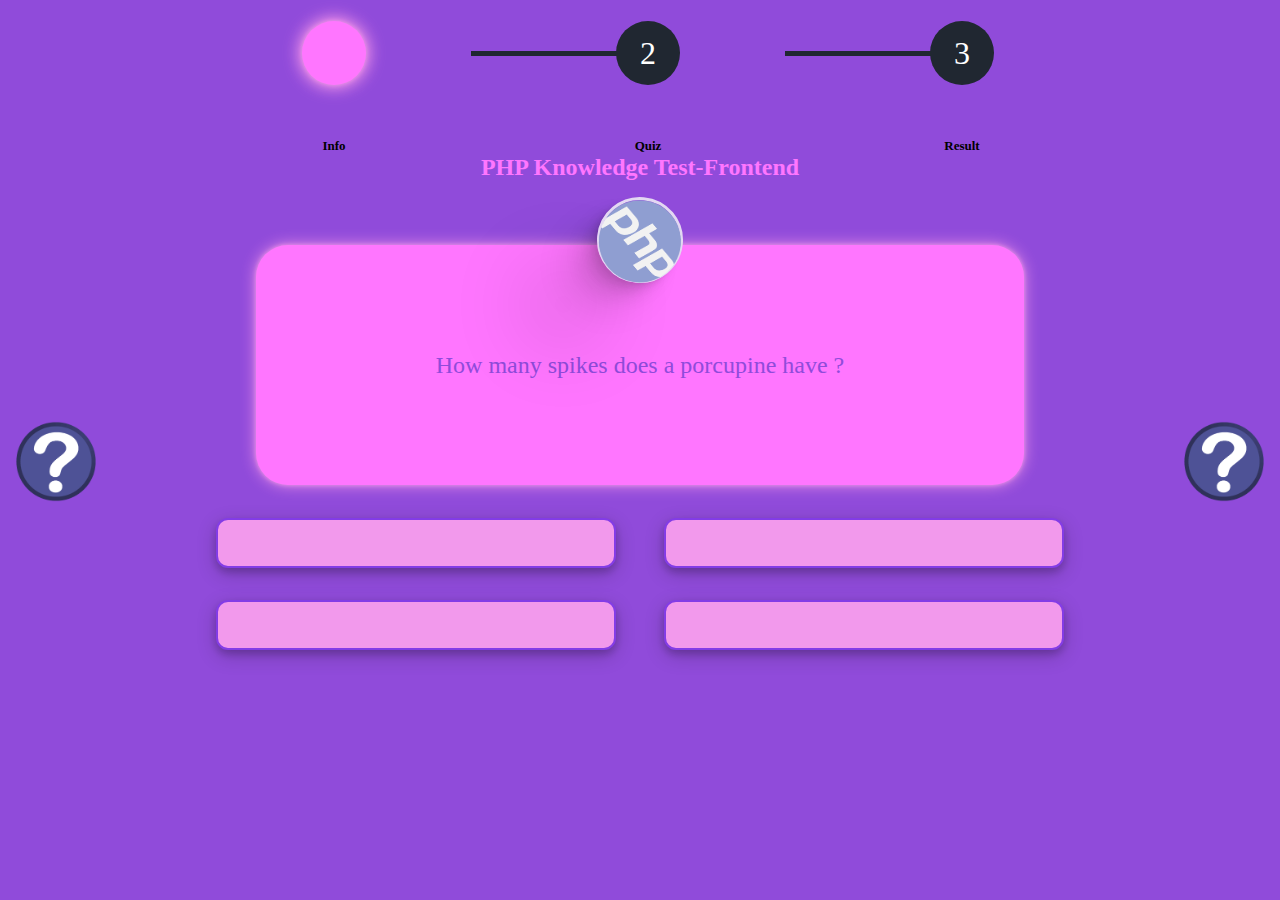
<file: index.html>
<!DOCTYPE html>
<html lang="en">
<head>
    <meta charset="UTF-8">
    <meta http-equiv="X-UA-Compatible" content="IE=edge">
    <meta name="viewport" content="width=device-width, initial-scale=1.0">
    <link rel="stylesheet" href="assets/styles/style.css">
    <title>PHP_Knowledge_Test-Frontend</title>
</head>
<body>
    <div id="light"></div>
    
    <div id="myMove1">
    </div>
    <div id="myMove2">
    </div>
    <nav>
       <div></div>
       <div></div>

    </nav>
    <!------------ Stepper component ------------>
    <ul class="stepper-component">
        <li>
            <i class="fa-solid fa-circle-info"></i>
            <div class="active progress one">
                <p>1</p>
                <i class="checkMark fa-solid fa-check"></i>
            </div>
            <p class="text">Info</p>
        </li>
        <li>
            <i class="fa-brands fa-quinscape"></i>
            <div class="progress two">
                <p>2</p>
                <i class="checkMark fa-solid fa-check"></i>
            </div>
            <p class="text">Quiz</p>
        </li>
        <li>
            <i class="fa-solid fa-square-poll-vertical"></i>
            <div class="progress three">
                <p>3</p>
                <i class="checkMark fa-solid fa-check"></i>
            </div>
            <p class="text">Result</p>
        </li>
    </ul>
    
    <!-- title -->
    <h2 id="title">PHP Knowledge Test-Frontend</h2>
    <!-- Question -->
    <div id="card-Question">
        <div id="circle">
            <img src="images/php.png" alt="" width="102%">
        </div>
        <p id="text" >
            <span>How many spikes does a porcupine have ?</span>
        </p>
    </div>
    <!-- images -->
    <div id="TowImage">
        <img class="imgQuestion" src="images/circleQuistion.png" alt="">
        <img class="imgQuestion" src="images/circleQuistion.png" alt="">
    </div>
    <h1 id="checking" ></h1>
    <!-- Responses -->
    <div class="cards">
        <button type="button" class="card" id="card1" onclick="reponse(this)" value="1"></button>
        <button type="button" class="card" id="card2" onclick="reponse(this)" value="2"></button>
        <button type="button" class="card" id="card3" onclick="reponse(this)" value="3"></button>
        <button type="button" class="card" id="card4" onclick="reponse(this)" value="4"></button>
        <!-- <div class="bf"></div> -->
    </div>
    <!-- footer -->
    <footer>

    </footer>
    <script src="https://code.jquery.com/jquery-3.6.1.min.js" integrity="sha256-o88AwQnZB+VDvE9tvIXrMQaPlFFSUTR+nldQm1LuPXQ=" crossorigin="anonymous"></script>
    <script src="assets/js/main.js"></script>
</body>
</html>
</file>
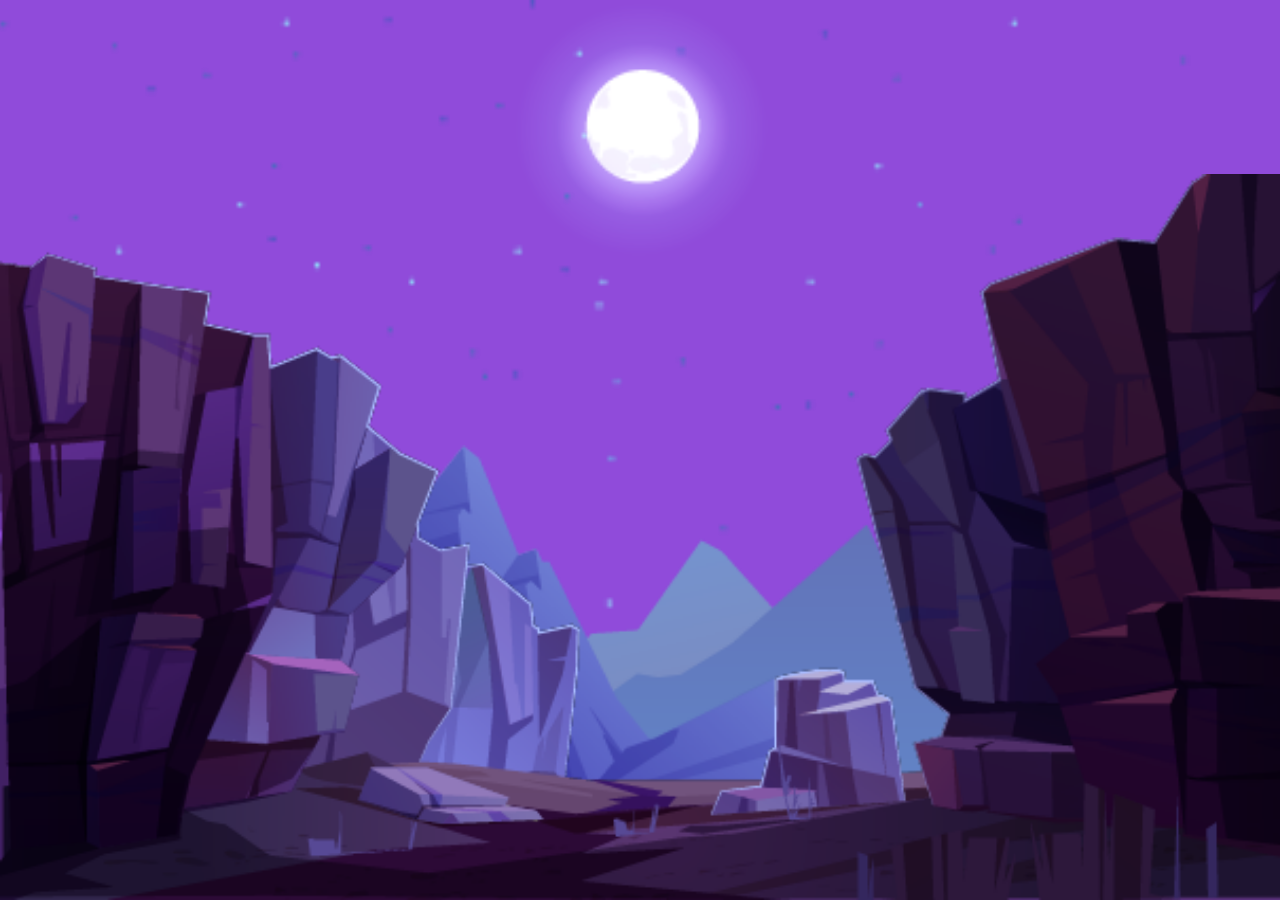
<file: views/home.html>
<!DOCTYPE html>
<html lang="en">
<head>
    <meta charset="UTF-8">
    <meta http-equiv="X-UA-Compatible" content="IE=edge">
    <meta name="viewport" content="width=device-width, initial-scale=1.0">
    <link rel="stylesheet" href="../assets/styles/style.css">
    <title>Document</title>
</head>
<body id="bodyHome" >
    <!-- <div class="imgQuiz">
        <img src="../images/quizTime.png" alt="" width="300rem">
    </div> -->
    <section id="imgsHome">
        <img src="../images/1x/stars.png" id="imgStars" alt="">
        <img src="../images/1x/moom.png" id="moom" alt="">
        <img src="../images/1x/mountains_behind.png" id="mountains_behind" alt="">
        <img src="../images/1x/mountains_front.png" id="mountains_front" alt="">
    </section>
</body>
</html>
</file>
<file: assets/styles/style.css>
* {
  padding: 0;
  margin: 0;
}

body {
  background-color: #904bda;
}

#title {
  color: rgb(255, 118, 255);
  text-align: center;
  margin-top: 0%;
  position: relative;
}

#card-Question {
  width: 60%;
  height: 15rem;
  border-radius: 2rem;
  display: flex;
  align-items: center;
  flex-direction: column;
  margin: 4rem auto -5rem;
  background-color: rgb(255, 118, 255);
  position: relative;
  box-shadow: 0 0 4px #ef91e9, 0 0 15px #ef91e9;
}
#card-Question #text {
  margin: auto;
  text-align: center;
  padding: 0 1rem;
  font-family: "Times New Roman", Times, serif;
  font-size: 1.5rem;
  color: #904bda;
}
#card-Question #circle {
  width: 5rem;
  height: 5rem;
  border: 3px solid #E3D8F2;
  border-radius: 50%;
  position: absolute;
  margin-top: -3rem;
  box-shadow: 0 2.8px 2.2px rgba(0, 0, 0, 0.034), 0 6.7px 5.3px rgba(0, 0, 0, 0.048), 0 12.5px 10px rgba(0, 0, 0, 0.06), 0 22.3px 17.9px rgba(8, 7, 7, 0.072), 0 41.8px 33.4px rgba(0, 0, 0, 0.086), 0 100px 80px rgba(0, 0, 0, 0.12);
  transform: rotate(50deg);
}
#card-Question #circle:hover {
  transform: scale(1.2);
}
#card-Question .timer {
  text-align: center;
  font-size: 3rem;
  color: #020202;
}

#TowImage {
  display: flex;
  justify-content: space-between;
}

.imgQuestion {
  width: 80px;
  margin: 1rem;
}

.cards {
  display: flex;
  justify-content: space-around;
  flex-wrap: wrap;
  width: 70%;
  margin-left: auto;
  margin-right: auto;
  position: relative;
}
.cards a {
  text-decoration: none;
}

.card {
  width: 400px;
  height: 50px;
  border-radius: 12px;
  background-color: #F299EC;
  margin-bottom: 2rem;
  border: 2px #833ce6 solid;
  text-align: center;
  font-family: "Times New Roman", Times, serif;
  font-size: large;
  box-shadow: 0 4px 8px 0 rgba(0, 0, 0, 0.2), 0 6px 20px 0 rgba(0, 0, 0, 0.19);
  transition: 0.2s;
  -webkit-backdrop-filter: blur(15px);
          backdrop-filter: blur(15px);
}
.card:hover {
  background-color: #ef91e9;
  box-shadow: 0px 2px 8px rgb(145, 145, 145);
  font-size: larger;
}

#checking {
  text-align: center;
}

#bodyHome {
  display: flex;
  justify-content: center;
  align-items: center;
  min-height: 100vh;
}

#imgsHome {
  position: relative;
  width: 100%;
  height: 100vh;
  display: flex;
  justify-content: center;
  align-items: center;
  overflow: hidden;
}
#imgsHome img {
  position: absolute;
  top: 0;
  pointer-events: none;
}
#imgsHome #imgStars {
  height: 100%;
  -o-object-fit: cover;
     object-fit: cover;
  top: 0;
  -webkit-animation-name: imgStars;
          animation-name: imgStars;
  -webkit-animation-duration: 4s;
          animation-duration: 4s;
  -webkit-animation-delay: -2s;
          animation-delay: -2s;
}
@-webkit-keyframes imgStars {
  0% {
    left: 20%;
    top: 1000px;
  }
  100% {
    left: 20%;
    top: 0;
  }
}
@keyframes imgStars {
  0% {
    left: 20%;
    top: 1000px;
  }
  100% {
    left: 20%;
    top: 0;
  }
}
#imgsHome #moom {
  width: 20%;
  mix-blend-mode: screen;
  top: 0;
  -webkit-animation-name: moom;
          animation-name: moom;
  -webkit-animation-duration: 4s;
          animation-duration: 4s;
  -webkit-animation-delay: -2s;
          animation-delay: -2s;
  align-self: center;
}
@-webkit-keyframes moom {
  0% {
    left: 50%;
    top: 1000px;
  }
  100% {
    left: 40%;
    top: 0;
  }
}
@keyframes moom {
  0% {
    left: 50%;
    top: 1000px;
  }
  100% {
    left: 40%;
    top: 0;
  }
}
#imgsHome #mountains_behind {
  width: 60%;
  bottom: 0;
  top: initial;
}
#imgsHome #mountains_front {
  bottom: 0;
  top: initial;
  z-index: 10;
  width: 100%;
  -webkit-animation-name: mountains_front;
          animation-name: mountains_front;
  -webkit-animation-duration: 4s;
          animation-duration: 4s;
  -webkit-animation-delay: -2s;
          animation-delay: -2s;
}
@-webkit-keyframes mountains_front {
  0% {
    left: 2000px;
    top: initial;
  }
  100% {
    left: 0;
    top: initial;
  }
}
@keyframes mountains_front {
  0% {
    left: 2000px;
    top: initial;
  }
  100% {
    left: 0;
    top: initial;
  }
}
#imgsHome #play {
  position: -webkit-sticky;
  position: sticky;
  text-align: center;
  color: rgb(0, 0, 0);
  font-size: 2rem;
  background-color: rgb(228, 228, 228);
  width: 8rem;
  height: 3rem;
  border-radius: 12rem;
  padding-top: 1rem;
  text-decoration: none;
  box-shadow: 0 5px 20px black;
}
#imgsHome #play:hover {
  font-size: 2.2rem;
  width: 8.2rem;
  height: 3.2rem;
  box-shadow: 0px 2px 8px rgb(228, 228, 228), 0px 3px 10px rgb(228, 228, 228), 0px 4px 20px rgb(228, 228, 228), 0px 10px 30px rgb(228, 228, 228);
}

.stepper-component {
  display: flex;
  justify-content: center;
  width: 90%;
  margin-top: -2rem;
}
.stepper-component li {
  list-style: none;
  display: flex;
  margin-left: 9rem;
  flex-direction: column;
  align-items: center;
  justify-content: center;
  gap: 5px;
}
.stepper-component li > i {
  margin: 0 85px;
  font-size: 25px;
}
.stepper-component li .text {
  font-size: 13px;
  font-weight: 600;
}
.stepper-component li .progress {
  margin: 3rem 0;
  width: 4rem;
  height: 4rem;
  border-radius: 50%;
  background-color: #202731;
  display: grid;
  place-items: center;
  color: #fff;
  position: relative;
  cursor: pointer;
}
.stepper-component li .progress .checkMark {
  font-size: 2rem;
  display: none;
  z-index: 20;
}
.stepper-component li .progress p {
  font-size: 2rem;
  z-index: 10;
  display: block;
}
.stepper-component li .progress::after {
  content: "";
  position: absolute;
  width: 11.2rem;
  height: 5px;
  background-color: #202731;
  right: 30px;
}
.stepper-component li .progress.one::after {
  width: 0;
  height: 0;
}
.stepper-component li .active {
  z-index: 10;
  background-color: rgb(255, 118, 255);
  box-shadow: 0 0 4px #ef91e9, 0 0 15px #ef91e9, 0 0 20px #ef91e9;
}
.stepper-component li .active::after {
  background-color: rgb(255, 118, 255);
}
.stepper-component li .active p {
  display: none;
}
.stepper-component li .active .checkMark {
  display: flex;
}

.info {
  width: 50%;
  text-align: center;
  margin: 3rem auto;
  background-color: rgb(255, 118, 255);
  border-radius: 2rem;
  box-shadow: 0 0 4px #ef91e9, 0 0 15px #ef91e9;
}
.info h1 {
  font-size: 2rem;
}
.info p {
  font-family: "Courier New", Courier, monospace;
  font-size: 1.5rem;
  margin: 1rem;
}
.info button {
  width: 8rem;
  height: 3rem;
  margin-bottom: 2rem;
  border-radius: 1rem;
  font-size: 1.5rem;
  background-color: #904bda;
  color: #fff;
  border-style: none;
}
.info button:hover {
  width: 8.2rem;
  height: 3.2rem;
  font-size: 1.6rem;
}

.result {
  background-color: rgb(255, 118, 255);
  width: 40%;
  margin: 3rem auto;
  border-radius: 2rem;
  padding: 1rem;
  font-size: 1rem;
  font-family: Verdana, Geneva, Tahoma, sans-serif;
  box-shadow: 0 0 4px #ef91e9, 0 0 15px #ef91e9, 0 0 20px #ef91e9, 0 0 30px #ef91e9;
}
.result p {
  margin-top: 12px;
}
.result #btnSubmitScore {
  font-size: 1rem;
  margin: 12px;
  border-radius: 0.3rem;
  width: 6rem;
  background-color: #904bda;
  height: 3rem;
  border-style: none;
  color: #fff;
  box-shadow: 0 5px 5px #232323;
}
.result #btnSubmitScore:hover {
  font-size: 1.2rem;
}

.navUser {
  background-color: #E3D8F2;
  height: 3.5rem;
  width: 100%;
  position: relative;
  display: flex;
  justify-content: space-around;
  align-items: center;
  box-shadow: 0 5px 20px black;
}

.dropdown {
  float: left;
  overflow: hidden;
}

.dropdown .dropbtn {
  font-size: 16px;
  border: none;
  outline: none;
  color: white;
  padding: 14px 16px;
  background-color: inherit;
  font-family: inherit;
  margin: 0;
}

.dropdown-content {
  display: none;
  position: absolute;
  min-width: 160px;
  z-index: 100;
}
.dropdown-content input {
  background-color: #e9e9e9;
  width: 100%;
  height: 3rem;
  box-shadow: 0px 8px 16px 0px rgba(0, 0, 0, 0.2);
  border-style: none;
  font-size: 1rem;
}
.dropdown-content input:hover {
  background-color: #f9f9f9;
}

.dropdown-content a {
  float: none;
  padding: 12px 16px;
  text-decoration: none;
  display: block;
  text-align: left;
}

.dropdown-content a:hover {
  background-color: #ddd;
}

.dropdown:hover .dropdown-content {
  display: block;
}

.mssgerror {
  background-color: rgb(226, 151, 151);
  width: 24rem;
  height: 5rem;
  position: absolute;
  margin-top: -31rem;
  text-align: center;
  border-radius: 1.4rem;
}
.mssgerror h3 {
  margin-top: 1rem;
  color: #000000;
}/*# sourceMappingURL=style.css.map */
</file>
